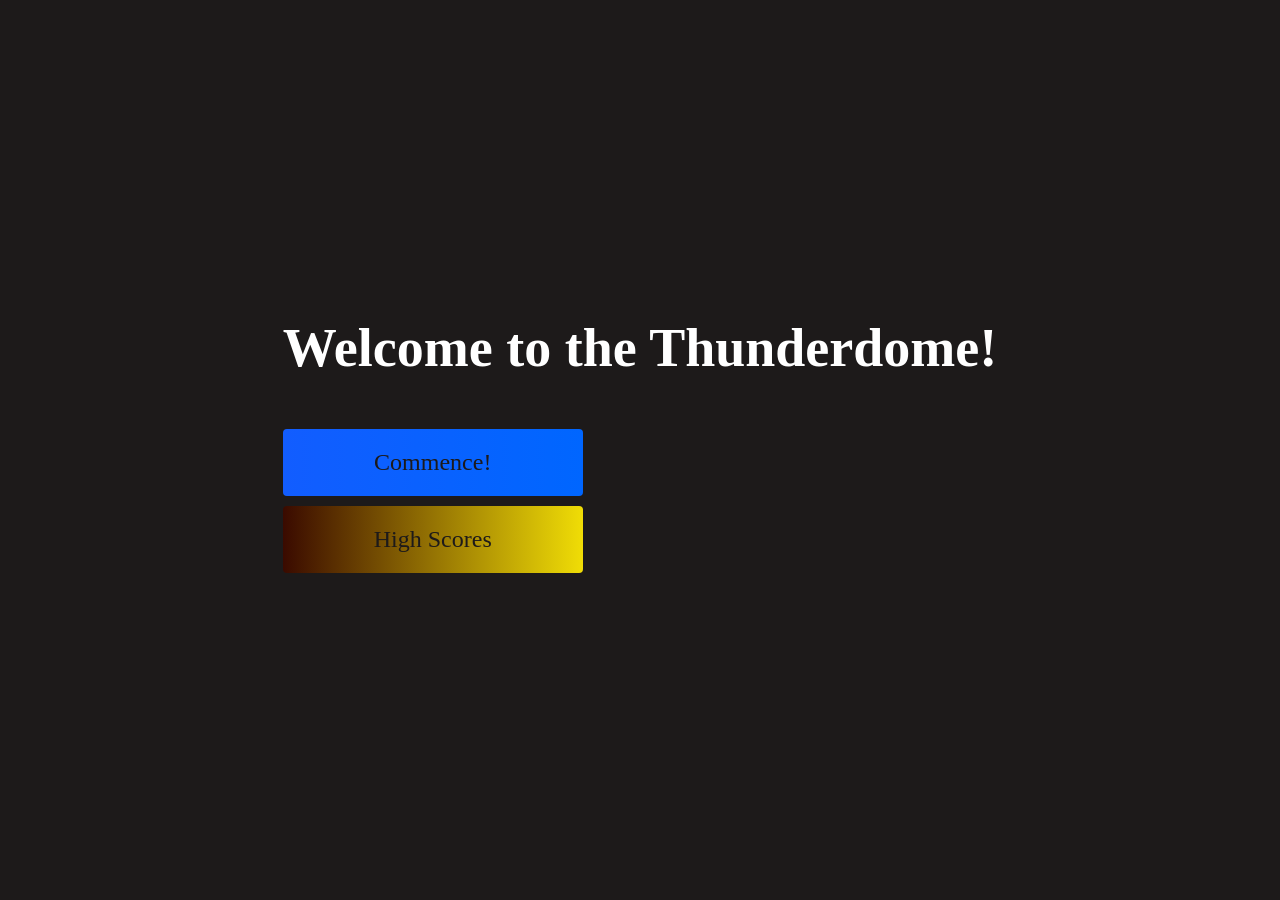
<file: index.html>
<!DOCTYPE html>
<html lang="en">
<head>
    <meta charset="UTF-8">
    <meta http-equiv="X-UA-Compatible" content="IE=edge">
    <meta name="viewport" content="width=device-width, initial-scale=1.0">
    <title>Home Page</title>
    <link rel="stylesheet" href="style.css">
</head>
<body>
    <div class="objectivum">
        <div id="home" class="flex-column flex-center">
            <h1>Welcome to the Thunderdome!</h1>
        <a href="./jogo.html"class="btn">Commence!</a>
        <a href="./highscores.html" id="highscore-btn"class="btn">High Scores</a>
        </div>
    </div>
</body>
</html>
</file>
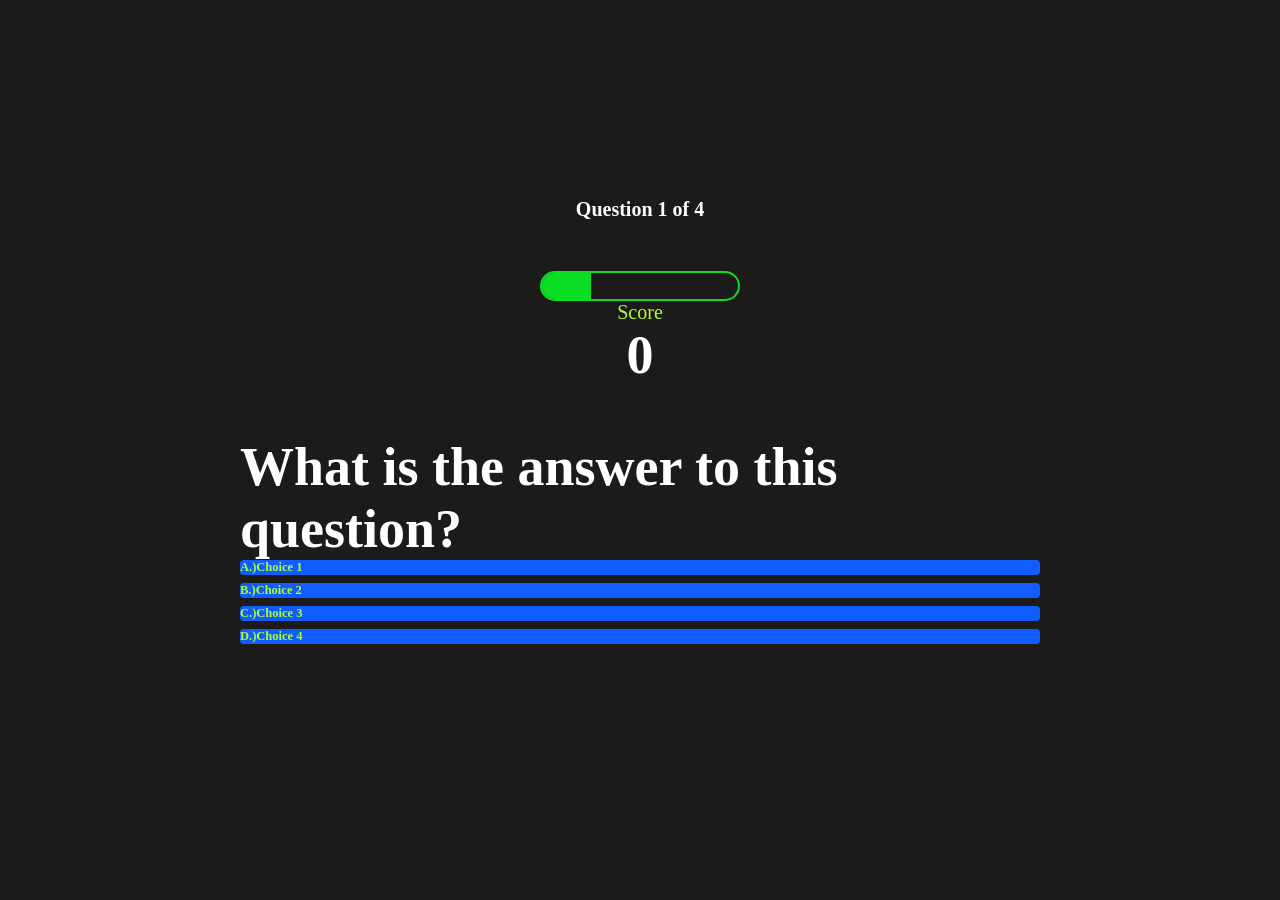
<file: brincadera.html>
<!DOCTYPE html>
<html lang="en">
<head>
    <meta charset="UTF-8">
    <meta http-equiv="X-UA-Compatible" content="IE=edge">
    <meta name="viewport" content="width=device-width, initial-scale=1.0">
    <title>Soup-Du-Jour</title>
    <link rel="stylesheet" href="style.css">
    <link rel="stylesheet" href="jogo.css">
</head>
<body>
    <div class="objectivum">
        <div id="game" class="justify-content flex-clumn">
            <div class="hud-item">
                <h1 id="progressText" class="hud-prefix">
                    Query:
                </h1>
                <div id="progressBar">
                    <div id="progressBarFull"></div>
                </div>            
            </div>
            <div class="hud-item">
                <p class="hud-prefix">
                    Score
                <p>
                <h1 class="hud-main-text" id="score">
                    0
                </h1>
            </div>        
        </div>
        <h1 id="pergunta">What is the answer to this question?
            <div class="objectivum-arbitrium">
                <p class="prefis-arbitrium">A.)</p>
                <p class="textus-arbitrium" data-number="1">Choice 1</p>
            </div>
            <div class="objectivum-arbitrium">
                <p class="prefis-arbitrium">B.)</p>
                <p class="textus-arbitrium" data-number="2">Choice 2</p>
            </div>
            <div class="objectivum-arbitrium">
                <p class="prefis-arbitrium">C.)</p>
                <p class="textus-arbitrium" data-number="3">Choice 3</p>
            </div>
            <div class="objectivum-arbitrium">
                <p class="prefis-arbitrium">D.)</p>
                <p class="textus-arbitrium" data-number="4">Choice 4</p>
            </div>
        </h1>   
    </div>
    <script src="jogo.js"></script>
</body>
</html>
</file>
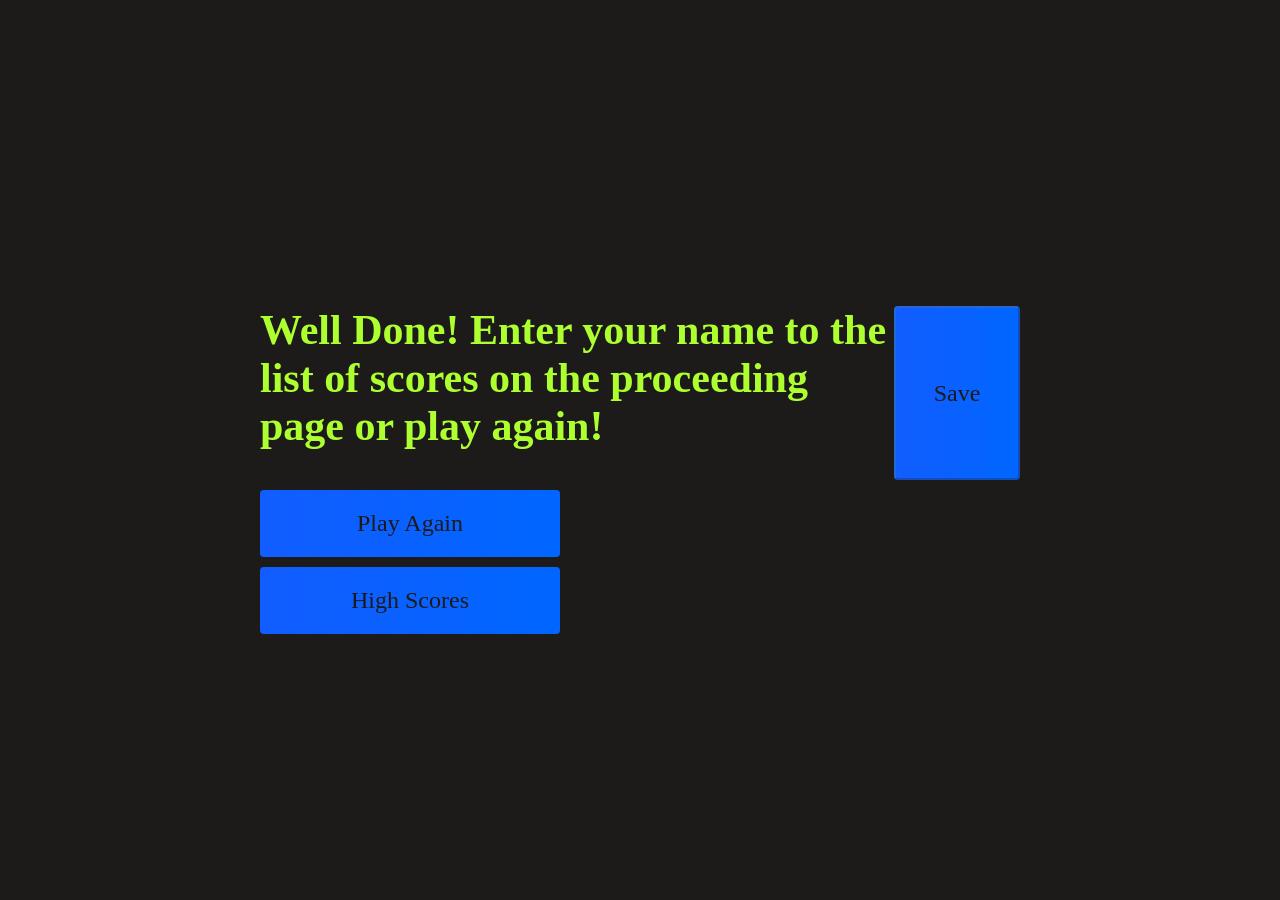
<file: end.html>
<!DOCTYPE html>
<html lang="en">
<head>
    <meta charset="UTF-8">
    <meta http-equiv="X-UA-Compatible" content="IE=edge">
    <meta name="viewport" content="width=device-width, initial-scale=1.0">
    <title>The End</title>
    <link rel="stylesheet" href="style.css">
</head>
<body>
    <div class="objectivum">
        <div id="end" class="flex-center flex-column">
            <h1 id="finalScore">0</h1>
            <form class="end-form-container">
                <h2 id="end-text">Well Done! Enter your name to the list of scores on the proceeding page or play again!</h2>
                <button class="btn" id="saveScoreBtn" type="submit" onclick="saveHighScore(event)" disabled>Save</button>
            </form>
            <a href="./jogo.html" class="btn">Play Again</a>
            <a href="./highscores.html" class="btn">High Scores</a>
        </div>
    </div>
    <script src="end.js"></script>
</body>
</html>
</file>
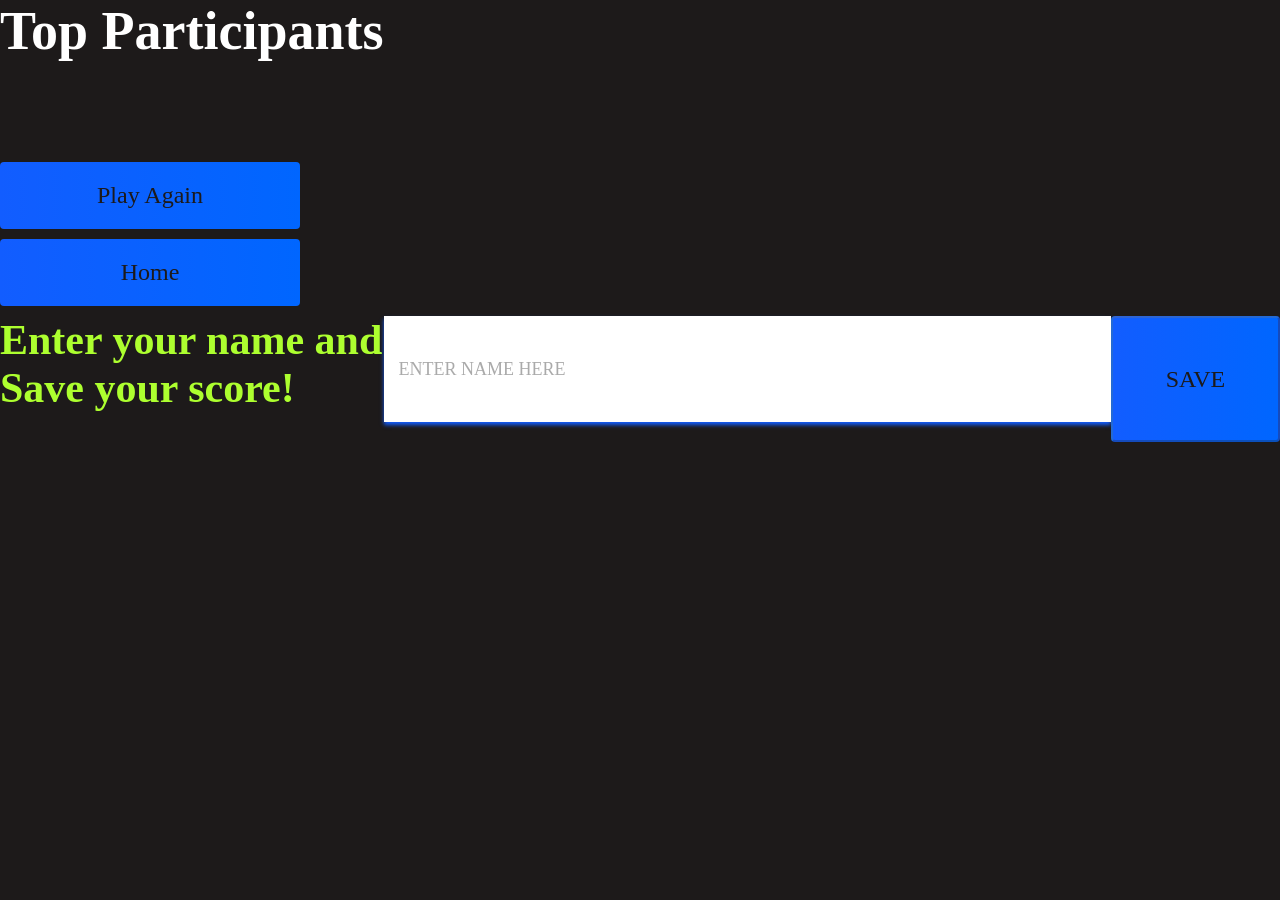
<file: highscores.html>
<!DOCTYPE html>
<html lang="en">
<head>
    <meta charset="UTF-8">
    <meta http-equiv="X-UA-Compatible" content="IE=edge">
    <meta name="viewport" content="width=device-width, initial-scale=1.0">
    <link rel="stylesheet" href="style.css">
    <link rel="stylesheet" href="highscores.css">
    <title>High Scores</title>
</head>
<body>
    <div class="container">
        <div id="highScores" class="flex-center flex-column">
            <h1 id="finalScore">Top Participants</h1>
            <ul id="highScoreList"></ul>
            <a href="/jogo.html" class="btn">Play Again</a>
            <a href="./index.html" class="btn">Home</a>
            <form class="end-form-container">
                <h2 id="end-text">Enter your name and Save your score!</h2>
                <input type="text" name="name" id="username" placeholder="ENTER NAME HERE">
                <button class="btn" id="SaveBtn" type="submit" onclick="SaveScore(event)"disabled>SAVE</button>
            </form>
        </div>
    </div>
    <script src="highscores.js"></script>
</body>
</html>
</file>
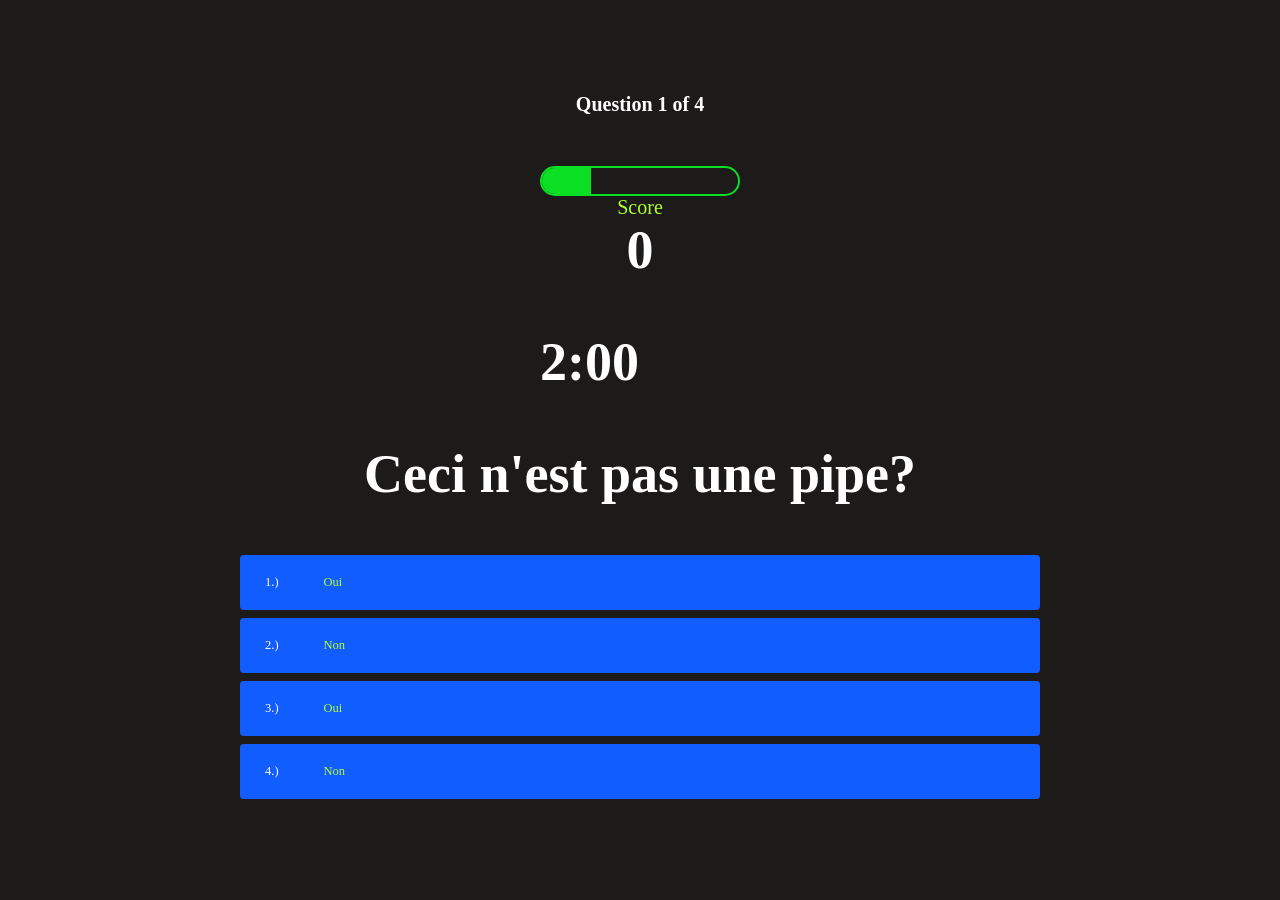
<file: jogo.html>
<!DOCTYPE html>
<html lang="en">
<head>
    <meta charset="UTF-8">
    <meta http-equiv="X-UA-Compatible" content="IE=edge">
    <meta name="viewport" content="width=device-width, initial-scale=1.0">
    <title>The Game</title>
    <link rel="stylesheet" href="style.css">
    <link rel="stylesheet" href="jogo.css">
</head>
<body>
    <div class="objectivum">
        <div id="game" class="justify-content flex-clumn">
            <div class="hud-item">
                <h1 id="progressText" class="hud-prefix">
                    Query:
                </h1>
                <div id="progressBar">
                    <div id="progressBarFull"></div>
                </div>            
            </div>
            <div class="hud-item">
                <p class="hud-prefix">
                    Score
                <p>
                <h1 class="hud-main-text" id="score">
                    0
                </h1>
                <h1 id="countdownTimer"></h1>
            </div>        
        </div>
        <h1 id="question"></h1>
            <div class="objectivum-arbitrium">
                <p class="choice-prefix">1.)</p>
                <p class="choice-text" data-number="1">Choice1</p>
            </div>
            <div class="objectivum-arbitrium">
                <p class="choice-prefix">2.)</p>
                <p class="choice-text" data-number="2">Choice2</p>
            </div>
            <div class="objectivum-arbitrium">
                <p class="choice-prefix">3.)</p>
                <p class="choice-text" data-number="3">Choice3</p>
            </div>
            <div class="objectivum-arbitrium">
                <p class="choice-prefix">4.)</p>
                <p class="choice-text" data-number="4">Choice 4</p>
            </div>
        </h1>   
    </div>
    <script src="jogo.js"></script>
</body>
</html>
</file>
<file: style.css>
:root {
    background-color: rgb(29, 26, 26);
}

*{
    box-sizing: border-box;
    margin: 0;
    padding: 0;
    font-size: 62.5%;
    font-family: 'Nova Square', cursive;
    color: greenyellow;
}

h1{
    font-size: 5.4rem;
    color: #fff;
    margin-bottom: 5rem;
}

h2{
    font-size: 4.2rem;
    margin-bottom: 4rem;
}

.objectivum {
    width: 100vw;
    height: 100vh;
    display: flex;
    justify-content: center;
    align-items: center;
    max-width: 80rem;
    margin: 0 auto;
    padding: 2rem;
    flex-direction: column;
}

.flex-column {
    display: flex;
    flex-direction: column;
}

.flex-center {
    justify-content: center;
    align-content: center;
}

.justify-center {
    justify-content: center;
}

.text-center {
    text-align: center;
}

.hidden {
    display: none;
}

.btn {
    font-size: 2.4rem;
    padding: 2rem 0;
    width: 30rem;
    text-align: center;
    margin-bottom: 1rem;
    text-decoration:double;
    color: rgb(29, 26, 26);
    background: linear-gradient(90deg, rgb(18, 93, 255) 0%, rgb(0, 102, 255) 100%);
    border-radius: 4px;
}

.btn:hover {
    cursor: pointer;
    box-shadow: 0 0.4rem 1.4rem 0 rgba( 0, 114, 244, 0.6);
    transition: transform 180ms;
    transform: scale(1.03);
}

.btn[disabled]:hover{
    cursor: not-allowed;
    box-shadow: none;
    transform: none;
}

#highscore-btn{
    background: linear-gradient(90deg, rgb(58 4% 0%) 0%, rgb(240, 221, 6) 100%) ;
}

#highscore-btn:hover{
    box-shadow: 0 0.4rem 1.4rem 0 rgba(255, 255, 0, 0.5)
}

/* END GAME CSS */
.end-form-container {
    width: 100%;
    display: flex;
}

input {
    margin-bottom: 2rem;
    width: 20rem;
    padding: 1.5rem;
    font-size:1.8rem ;
    border: none;
    box-shadow: 0 0.3rem 0.4rem 0 rgb(18, 93, 255);
}

input::placeholder {
    color: #aaa;
}

#username {
    margin-bottom: 3rem;
    width: 100%;
    outline: none;
}

#end-test {
    font-size: 2.5rem;
    color: #fff;
    text-align: center;
}
</file>
<file: jogo.css>
body{
    color: #fff;
}

.countdownTimer{
    text-align: center;
    font-size: 80rem;
} 

.objectivum-arbitrium {
    display: flex;
    margin-bottom: 0.8rem;
    width: 100%;
    border-radius: 4px;
    background: rgb(18, 93, 255);
    font-size: 2rem;
    min-width: 80rem;
}

.objectivum-arbitrium:hover{
    cursor: pointer;
    box-shadow: 0 0.4rem 1.4rem 0 rgba(0, 103, 247, 0.5);
    transform: scale(1.02);
    transform: transform 100ms;
}

.choice-prefix {
    padding: 2rem 2.5rem;
    color:white;
}

.choice-text {
    padding: 2rem;
    width: 100%;
}

.correct {
    background: linear-gradient(32deg, rgba(11, 223, 36) 0%, rgb(41, 232, 111)100%);
}
.incorrect {
    background: linear-gradient(32deg, rgba(230, 29, 29, 1) 0%, rgb(224, 11, 11, 1)100%);
}

/* le 'HEADS UP" here */
#hud {
    display: flex;
    justify-content: space-between;
}


.hud-prefix {
    text-align: center;
    font-size: 2rem; 
}

.hud-main-text {
    text-align: center;
}

#progressBar {
    width: 20rem;
    height: 3rem;
    border: 0.2rem solid rgb(11, 223, 36);
    margin-top: 2rem;
    border-radius: 50px;
    overflow: hidden;
}

#progressBarFull {
    height: 100%;
    background: rgb(11, 223, 36);
    width: 0%;
}

@media screen and (max-width: 768px) {
    .objectivum-arbitrium{
        min-width: 40rem;
    }
    
}
</file>
<file: highscores.css>
body {
    color:#fff;
}

#highScoreList {
    list-style: none;
    margin-bottom: 5rem;
}

.high-score {
    font-size: 2.8rem;
    margin-bottom: 0.6rem;
}
</file>
